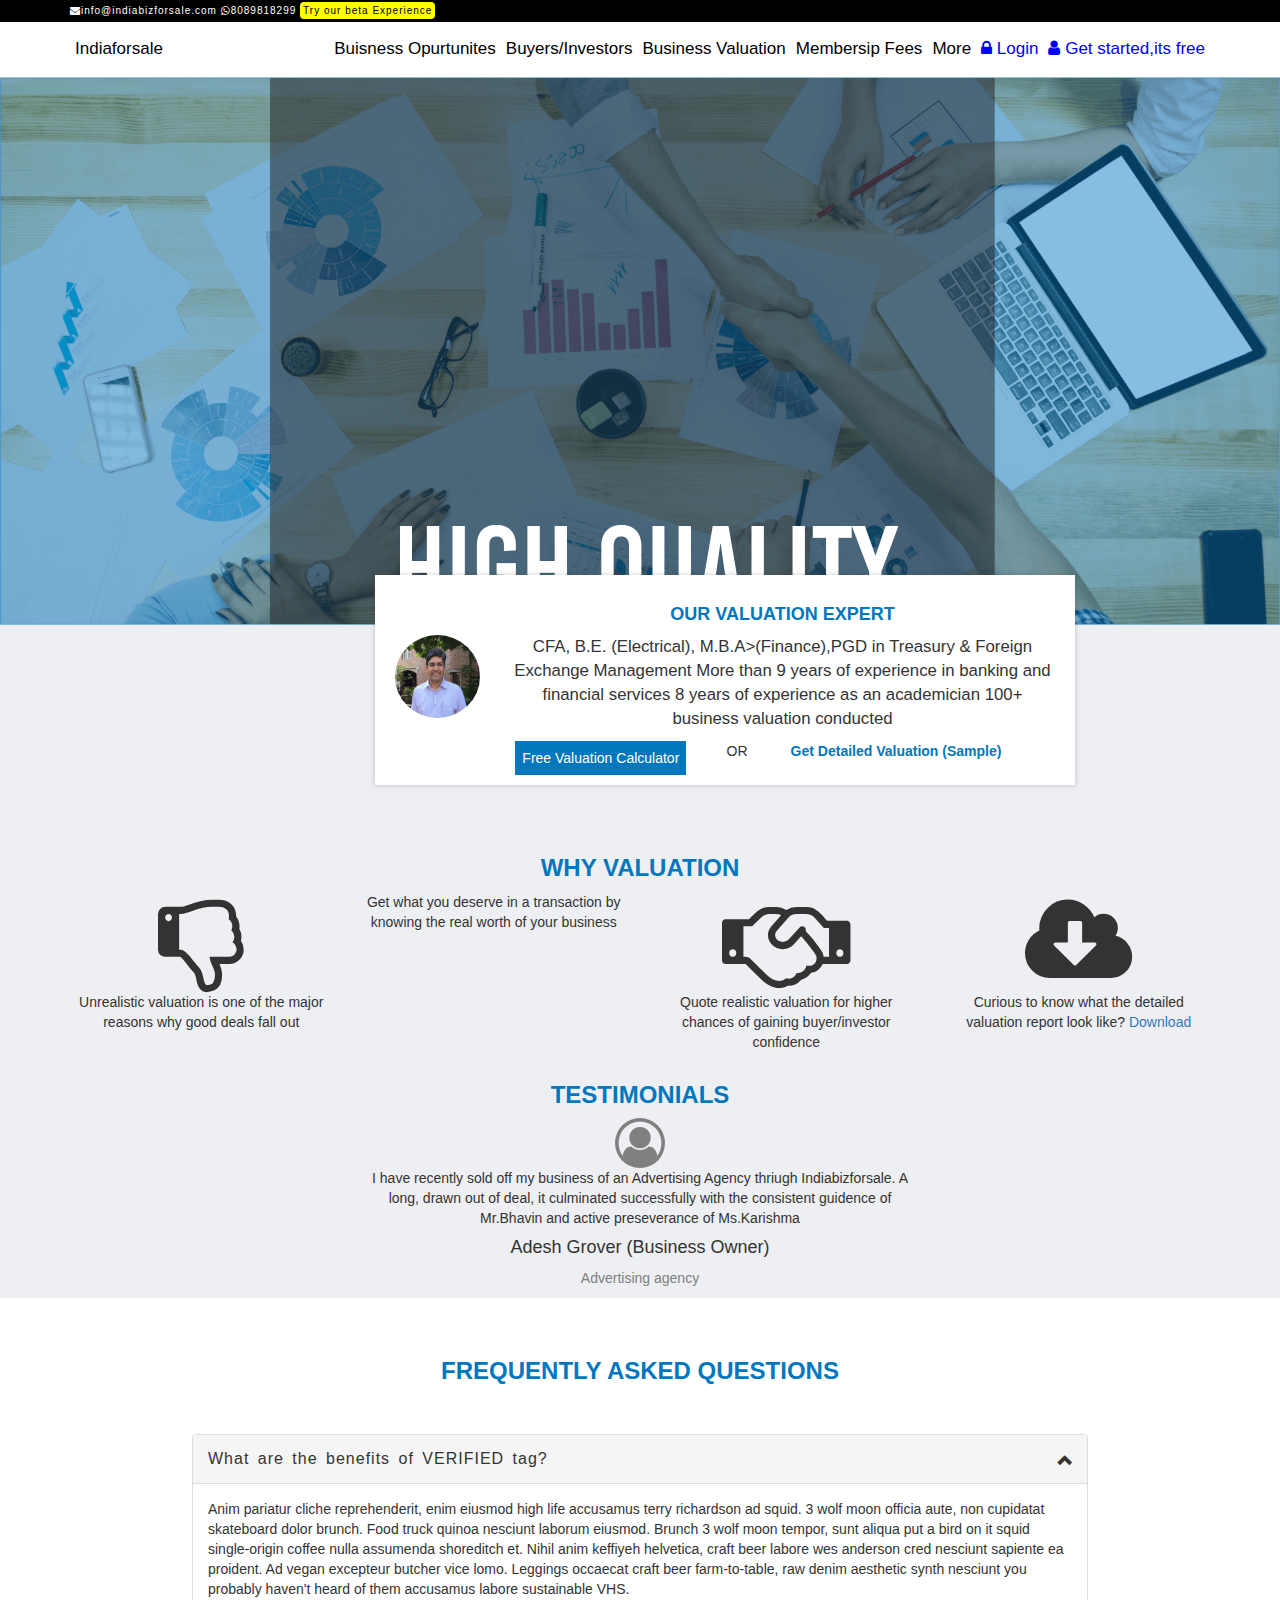
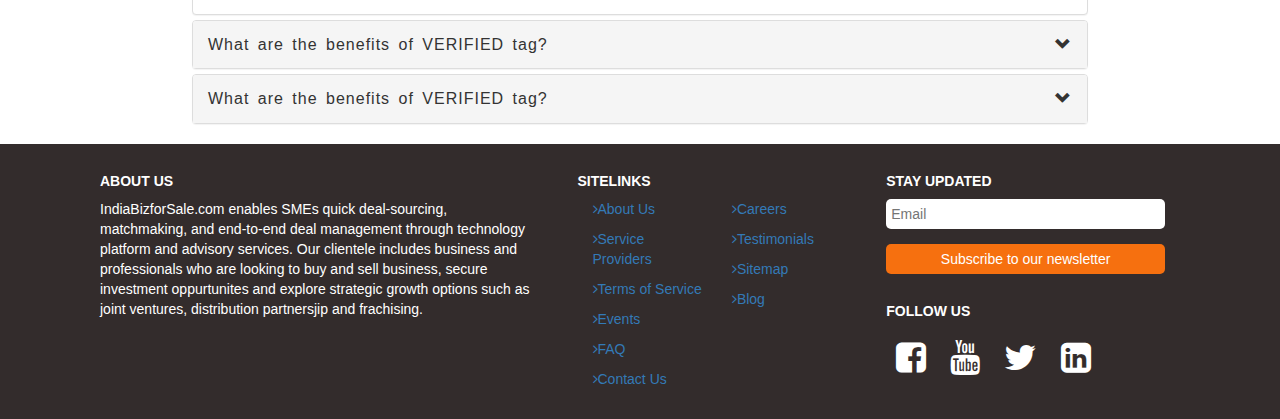
<file: Indiabizforsale/index.html>
<!DOCTYPE html>
<html>
<head>
<meta name="viewport" content="width=device-width, initial-scale=1">
<link rel="stylesheet" type="text/css" href="./india.css">
<link rel="stylesheet" href="https://cdnjs.cloudflare.com/ajax/libs/font-awesome/4.7.0/css/font-awesome.min.css">
 <link rel="stylesheet" href="https://maxcdn.bootstrapcdn.com/bootstrap/3.4.1/css/bootstrap.min.css">
  <script src="https://ajax.googleapis.com/ajax/libs/jquery/3.5.1/jquery.min.js"></script>
  <script src="https://maxcdn.bootstrapcdn.com/bootstrap/3.4.1/js/bootstrap.min.js"></script>
</head>
<body>


	<div class="header">
		<div class="container">
			<a href="#"><i class="fa fa-envelope" aria-hidden="true"></i>info@indiabizforsale.com</a>
			<a href="#"><i class="fa fa-whatsapp" aria-hidden="true"></i>8089818299</a>
			<a class="beta" style="color: black;" href="#">Try our beta Experience</a>
		</div>
	</div>

	<div id="navbar">
		<div class="container">
			<a style="float: left;" href="javascript:void(0)">Indiaforsale</a>
			<a style="float:right; color: blue;" href="javascript:void(0)"><i class="fa fa-user" aria-hidden="true"></i>
			Get started,its free</a>
			<a style="float:right; color: blue;" href="javascript:void(0)"><i class="fa fa-lock" aria-hidden="true"></i>
			Login</a>
			<a style="float:right;" href="javascript:void(0)">More</a>
			<a style="float:right;" href="javascript:void(0)">Membersip Fees</a>
			<a style="float:right;" href="javascript:void(0)">Business Valuation</a>
			<a style="float:right;" href="javascript:void(0)">Buyers/Investors</a>
			<a style="float: right;" href="javascript:void(0)">Buisness Opurtunites</a> 
		</div>
	</div>
	<section>
		
		<img style="z-index: 0; " src="IndiaBiz_Valuation-banner.png" width="100%;">
		<div class="centered">
			<img src="IndiaBiz_Valuation-content.png">
		 
		</div>
		<div class="valuation">
			<div class="expert">
				<div class="row">
					<div class="col-md-2" style="top: 40px;">
						<img class="img-circle" style="height: 83px;" src="Mayank-Patel.jpg" width="100%">
					</div>
					<div class="col-md-10">
						<h4 style="text-align: center; color: #0277bd; font-weight: bold;">OUR VALUATION EXPERT</h4>
						<p style="font-size: larger;">CFA, B.E. (Electrical), M.B.A>(Finance),PGD in Treasury & Foreign Exchange Management More than 9 years of experience in banking and financial services 8 years of experience as an academician 100+ business valuation conducted</p>
						<div class="col-md-4" style="padding: 0px;">
							<button>Free Valuation Calculator</button>
						</div>
						<div class="col-md-2" style="text-align: center;">
							<p>OR</p>
						</div>
						<div class="col-md-5" style="padding: 0px;">
							<a href="#" style="color: #0277bd; font-weight: bold;">Get Detailed Valuation (Sample)</a>
						</div>
					</div>
				</div>

			</div>
			<div class="container">
				<div class="whyvaluation">
					<h3 class="heading3">WHY VALUATION</h3>
					<div class="row">
						<div class="col-md-3">
							<i class="fa fa-thumbs-o-down" style="font-size: 100px;" aria-hidden="true"></i>

							<p>Unrealistic valuation is one of the major reasons why good deals fall out</p>
						</div>
						<div class="col-md-3">
							<p>Get what you deserve in a transaction by knowing the real worth of your business</p>
						</div>
						<div class="col-md-3">
							<i style="font-size: 100px;" class="fa fa-handshake-o" aria-hidden="true"></i>

							<p>Quote realistic valuation for higher chances of gaining buyer/investor confidence</p>
						</div>
						<div class="col-md-3">
							<i style="font-size: 100px;" class="fa fa-cloud-download" aria-hidden="true"></i>

							<p>Curious to know what the detailed valuation report look like? <a href="#">Download</a></p>
						</div>
					</div>
				</div>
			</div>
		</div>
	</section>
	<section>
		
	</section>
	<section style="background-color: #edeff2;">
		<div class="container">
			<h3 class="heading3">TESTIMONIALS</h3>
			<i style="color: grey; font-size: 50px;" class="fa fa-user-circle-o" aria-hidden="true"></i>

			<p style="padding-left: 300px; padding-right: 300px;">I have recently sold off my business of an Advertising Agency thriugh Indiabizforsale. A long, drawn out of deal, it culminated successfully with the consistent guidence of Mr.Bhavin and active preseverance of Ms.Karishma</p>
			<h4 style="padding-left: 300px; padding-right: 300px;">Adesh Grover (Business Owner)</h4>
			<p style="padding-left: 300px; padding-right: 300px; color: grey;">Advertising agency</p>
		</div>

	</section>
	<section>
		<br><br>
		<h3 class="heading3">FREQUENTLY ASKED QUESTIONS</h3>
<br>
<br>
		<div class="wrapper center-block">
			<div class="panel-group" id="accordion" role="tablist" aria-multiselectable="true">
				<div class="panel panel-default">
					<div style="padding: 0px;" class="panel-heading active" role="tab" id="headingOne">
					  <h6 class="panel-title">
					    <a role="button" data-toggle="collapse" data-parent="#accordion" href="#collapseOne" aria-expanded="true" aria-controls="collapseOne">
					      What are the benefits of VERIFIED tag?
					    </a>
					  </h6>
					</div>
					<div id="collapseOne" class="panel-collapse collapse in" role="tabpanel" aria-labelledby="headingOne">
					  <div class="panel-body">
					    Anim pariatur cliche reprehenderit, enim eiusmod high life accusamus terry richardson ad squid. 3 wolf moon officia aute, non cupidatat skateboard dolor brunch. Food truck quinoa nesciunt laborum eiusmod. Brunch 3 wolf moon tempor, sunt aliqua put a bird on it squid single-origin coffee nulla assumenda shoreditch et. Nihil anim keffiyeh helvetica, craft beer labore wes anderson cred nesciunt sapiente ea proident. Ad vegan excepteur butcher vice lomo. Leggings occaecat craft beer farm-to-table, raw denim aesthetic synth nesciunt you probably haven't heard of them accusamus labore sustainable VHS.
					  </div>
					</div>
				</div>
				<div class="panel panel-default">
					<div style="padding: 0px;" class="panel-heading" role="tab" id="headingTwo">
						<h6 class="panel-title">
							<a class="collapsed" role="button" data-toggle="collapse" data-parent="#accordion" href="#collapseTwo" aria-expanded="false" aria-controls="collapseTwo">
							  What are the benefits of VERIFIED tag?
							</a>
						</h6>
					</div>
				<div id="collapseTwo" class="panel-collapse collapse" role="tabpanel" aria-labelledby="headingTwo">
					<div class="panel-body">
					    Anim pariatur cliche reprehenderit, enim eiusmod high life accusamus terry richardson ad squid. 3 wolf moon officia aute, non cupidatat skateboard dolor brunch. Food truck quinoa nesciunt laborum eiusmod. Brunch 3 wolf moon tempor, sunt aliqua put a bird on it squid single-origin coffee nulla assumenda shoreditch et. Nihil anim keffiyeh helvetica, craft beer labore wes anderson cred nesciunt sapiente ea proident. Ad vegan excepteur butcher vice lomo. Leggings occaecat craft beer farm-to-table, raw denim aesthetic synth nesciunt you probably haven't heard of them accusamus labore sustainable VHS.
					</div>
				</div>
			</div>
			<div class="panel panel-default">
			<div style="padding: 0px;" class="panel-heading" role="tab" id="headingThree">
			  <h6 class="panel-title">
			    <a class="collapsed" role="button" data-toggle="collapse" data-parent="#accordion" href="#collapseThree" aria-expanded="false" aria-controls="collapseThree">
			      What are the benefits of VERIFIED tag?
			    </a>
			  </h6>
			</div>
			<div id="collapseThree" class="panel-collapse collapse" role="tabpanel" aria-labelledby="headingThree">
			  <div class="panel-body">
			    Anim pariatur cliche reprehenderit, enim eiusmod high life accusamus terry richardson ad squid. 3 wolf moon officia aute, non cupidatat skateboard dolor brunch. Food truck quinoa nesciunt laborum eiusmod. Brunch 3 wolf moon tempor, sunt aliqua put a bird on it squid single-origin coffee nulla assumenda shoreditch et. Nihil anim keffiyeh helvetica, craft beer labore wes anderson cred nesciunt sapiente ea proident. Ad vegan excepteur butcher vice lomo. Leggings occaecat craft beer farm-to-table, raw denim aesthetic synth nesciunt you probably haven't heard of them accusamus labore sustainable VHS.
			  </div>
			</div>
			</div>
			</div>
	</div>
	</section>
	<footer>
		<div class="row"  style="color: white;">
			<div class="col-md-5">
				<h5 class="heading5">ABOUT US</h5>
				<p>IndiaBizforSale.com enables SMEs quick deal-sourcing, matchmaking, and end-to-end deal management through technology platform and advisory services. Our clientele includes business and professionals who are looking to buy and sell business, secure investment oppurtunites and explore strategic growth options such as joint ventures, distribution partnersjip and frachising.</p>
			</div>
			<div class="col-md-7">
				<div class="col-md-6">
					<h5 class="heading5">SITELINKS</h5>
					<div class="col-md-6">
						
						<p><a href="#"><i class="fa fa-angle-right" aria-hidden="true"></i>About Us</a></p>
						<p><a href="#"><i class="fa fa-angle-right" aria-hidden="true"></i>Service Providers</a></p>
						<p><a href="#"><i class="fa fa-angle-right" aria-hidden="true"></i>Terms of Service</a></p>
						<p><a href="#"><i class="fa fa-angle-right" aria-hidden="true"></i>Events</a></p>
						<p><a href="#"><i class="fa fa-angle-right" aria-hidden="true"></i>FAQ</a></p>
						<p><a href="#"><i class="fa fa-angle-right" aria-hidden="true"></i>Contact Us</a></p>
					</div>
					<div class="col-md-6">
						<p><a href="#"><i class="fa fa-angle-right" aria-hidden="true"></i>Careers</a></p>
						<p><a href="#"><i class="fa fa-angle-right" aria-hidden="true"></i>Testimonials</a></p>
						<p><a href="#"><i class="fa fa-angle-right" aria-hidden="true"></i>Sitemap</a></p>
						<p><a href="#"><i class="fa fa-angle-right" aria-hidden="true"></i>Blog</a></p>
					</div>
					
				</div>
				<div class="col-md-6">
					<h5 class="heading5">STAY UPDATED</h5>
					<form>
						<div class="form-group">
						<input class="input" placeholder="Email" type="email" name="Email">
					</div>
						<button class="butn" type="submit">Subscribe to our newsletter</button>
					</form>
					<br>
					<div class="follow">
						<h5 class="heading5">FOLLOW US</h5>
						<a href=""><i class="fa fa-facebook-square" aria-hidden="true"></i></a>
						<a href=""><i class="fa fa-youtube" aria-hidden="true"></i></a>
						<a href=""><i class="fa fa-twitter" aria-hidden="true"></i></a>
						<a href=""><i class="fa fa-linkedin-square" aria-hidden="true"></i></a>





					</div>

				</div>
			</div>
	</footer>

	<script>
	window.onscroll = function() {myFunction()};

	var navbar = document.getElementById("navbar");
	var sticky = navbar.offsetTop;

	function myFunction() {
	  if (window.pageYOffset >= sticky) {
	    navbar.classList.add("sticky")
	  } else {
	    navbar.classList.remove("sticky");
	  }
	}



	 $('.panel-collapse').on('show.bs.collapse', function () {
	    $(this).siblings('.panel-heading').addClass('active');
	  });

	  $('.panel-collapse').on('hide.bs.collapse', function () {
	    $(this).siblings('.panel-heading').removeClass('active');
	  });
	</script>

</body>
</html>
</file>
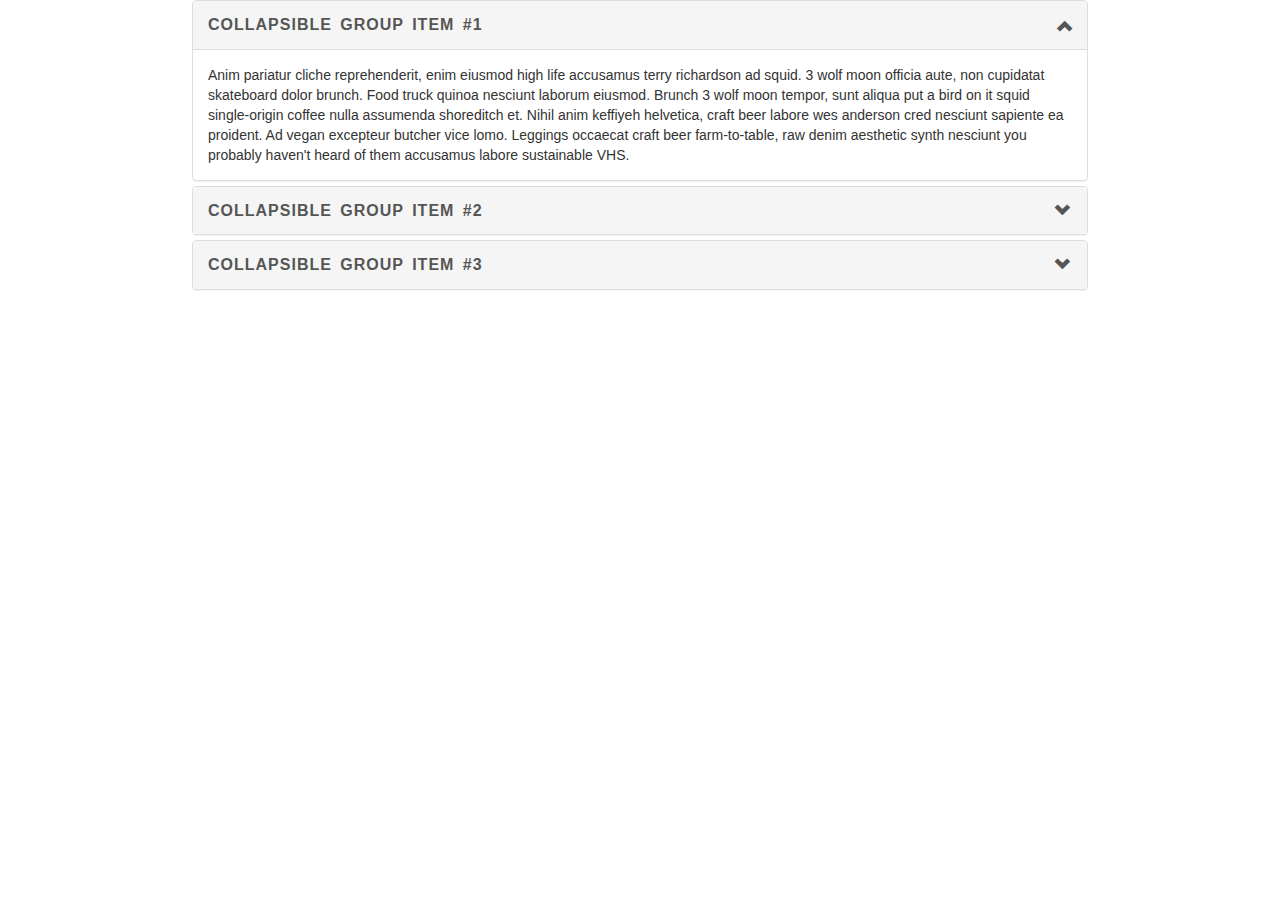
<file: Indiabizforsale/try.html>
<!DOCTYPE html>
<html>
<head>
  <title></title>
<link rel="stylesheet" href="https://maxcdn.bootstrapcdn.com/bootstrap/3.4.1/css/bootstrap.min.css">
  <script src="https://ajax.googleapis.com/ajax/libs/jquery/3.5.1/jquery.min.js"></script>
  <script src="https://maxcdn.bootstrapcdn.com/bootstrap/3.4.1/js/bootstrap.min.js"></script>
</head>
<style type="text/css">
  /*body{
  padding:50px;
  background:#fff;
}*/
.wrapper{
  width:70%;
}
@media(max-width:992px){
 .wrapper{
  width:100%;
} 
}
.panel-heading {
  padding: 0;
  border:0;
}
.panel-title>a, .panel-title>a:active{
  display:block;
  padding:15px;
  color:#555;
  font-size:16px;
  font-weight:bold;
  text-transform:uppercase;
  letter-spacing:1px;
  word-spacing:3px;
  text-decoration:none;
}
.panel-heading  a:before {
   font-family: 'Glyphicons Halflings';
   content: "\e114";
   float: right;
   transition: all 0.5s;
}
.panel-heading.active a:before {
  -webkit-transform: rotate(180deg);
  -moz-transform: rotate(180deg);
  transform: rotate(180deg);
} 
</style>

<body>


<div class="wrapper center-block">
  <div class="panel-group" id="accordion" role="tablist" aria-multiselectable="true">
  <div class="panel panel-default">
    <div class="panel-heading active" role="tab" id="headingOne">
      <h4 class="panel-title">
        <a role="button" data-toggle="collapse" data-parent="#accordion" href="#collapseOne" aria-expanded="true" aria-controls="collapseOne">
          Collapsible Group Item #1
        </a>
      </h4>
    </div>
    <div id="collapseOne" class="panel-collapse collapse in" role="tabpanel" aria-labelledby="headingOne">
      <div class="panel-body">
        Anim pariatur cliche reprehenderit, enim eiusmod high life accusamus terry richardson ad squid. 3 wolf moon officia aute, non cupidatat skateboard dolor brunch. Food truck quinoa nesciunt laborum eiusmod. Brunch 3 wolf moon tempor, sunt aliqua put a bird on it squid single-origin coffee nulla assumenda shoreditch et. Nihil anim keffiyeh helvetica, craft beer labore wes anderson cred nesciunt sapiente ea proident. Ad vegan excepteur butcher vice lomo. Leggings occaecat craft beer farm-to-table, raw denim aesthetic synth nesciunt you probably haven't heard of them accusamus labore sustainable VHS.
      </div>
    </div>
  </div>
  <div class="panel panel-default">
    <div class="panel-heading" role="tab" id="headingTwo">
      <h4 class="panel-title">
        <a class="collapsed" role="button" data-toggle="collapse" data-parent="#accordion" href="#collapseTwo" aria-expanded="false" aria-controls="collapseTwo">
          Collapsible Group Item #2
        </a>
      </h4>
    </div>
    <div id="collapseTwo" class="panel-collapse collapse" role="tabpanel" aria-labelledby="headingTwo">
      <div class="panel-body">
        Anim pariatur cliche reprehenderit, enim eiusmod high life accusamus terry richardson ad squid. 3 wolf moon officia aute, non cupidatat skateboard dolor brunch. Food truck quinoa nesciunt laborum eiusmod. Brunch 3 wolf moon tempor, sunt aliqua put a bird on it squid single-origin coffee nulla assumenda shoreditch et. Nihil anim keffiyeh helvetica, craft beer labore wes anderson cred nesciunt sapiente ea proident. Ad vegan excepteur butcher vice lomo. Leggings occaecat craft beer farm-to-table, raw denim aesthetic synth nesciunt you probably haven't heard of them accusamus labore sustainable VHS.
      </div>
    </div>
  </div>
  <div class="panel panel-default">
    <div class="panel-heading" role="tab" id="headingThree">
      <h4 class="panel-title">
        <a class="collapsed" role="button" data-toggle="collapse" data-parent="#accordion" href="#collapseThree" aria-expanded="false" aria-controls="collapseThree">
          Collapsible Group Item #3
        </a>
      </h4>
    </div>
    <div id="collapseThree" class="panel-collapse collapse" role="tabpanel" aria-labelledby="headingThree">
      <div class="panel-body">
        Anim pariatur cliche reprehenderit, enim eiusmod high life accusamus terry richardson ad squid. 3 wolf moon officia aute, non cupidatat skateboard dolor brunch. Food truck quinoa nesciunt laborum eiusmod. Brunch 3 wolf moon tempor, sunt aliqua put a bird on it squid single-origin coffee nulla assumenda shoreditch et. Nihil anim keffiyeh helvetica, craft beer labore wes anderson cred nesciunt sapiente ea proident. Ad vegan excepteur butcher vice lomo. Leggings occaecat craft beer farm-to-table, raw denim aesthetic synth nesciunt you probably haven't heard of them accusamus labore sustainable VHS.
      </div>
    </div>
  </div>
</div>
</div>
<script type="text/javascript">
   $('.panel-collapse').on('show.bs.collapse', function () {
    $(this).siblings('.panel-heading').addClass('active');
  });

  $('.panel-collapse').on('hide.bs.collapse', function () {
    $(this).siblings('.panel-heading').removeClass('active');
  });
</script>
</body>
</html>


<!------ Include the above in your HEAD tag ---------->
</file>
<file: Indiabizforsale/india.css>
body {
  margin: 0;
  
  font-family: Arial, Helvetica, sans-serif;
}

.header {
  background-color: black;
  padding: 4px;
  letter-spacing: 1px;
  color:white;
  font-size:10px;
  
}

.header a {
  text-decoration: none;
  color: white;


}

#navbar {
  overflow: hidden;
  background-color: white;
  z-index: 2;
  padding-bottom: 10px;
  padding-top: 10px;
}

#navbar a {
  
  display: block;
  color:black;
  text-align: center;
  padding: 0;
  text-decoration: none;
  font-size: 17px;
  margin: 5px;
}

#navbar a:hover {
  background-color: white;
  color: blue;
  border-bottom: 2px solid blue;
  border-spacing: 10px;
  
}

#navbar a.active {
  background-color: white;
  color: blue;
}

.content {
  padding: 16px;
}

.sticky {
  position: fixed;
  top: 0;
  width: 100%;
}

.sticky + section {
  padding-top: 60px;
}
.firstimage {
   position: relative;
  text-align: center;
  color: white;
}
.centered {
  position: absolute;
  top: 75%;
  left: 43%;
  transform: translate(-50%, -50%);
  width: 300px;
  height: 300px;
}
.beta {
  border-radius: 4px;
  background-color: yellow;
  color: black;
  padding: 3px;
  float: 
}
.valuation {
  background-color:#edeff2;
  position: relative;
  text-align: center;
}
.expert {
  position: relative;
  width: 700px;
  height: 210px;
  left: 375px;
  background-color: white;
  padding: 20px;
  box-shadow: 0px 0px 4px 1px rgba(64,63,64,0.19);
  bottom: 50px;
}
.expert button {
  color: white;
  background-color: #0277bd;
  border: none;
  padding: 7px;
}
.col-md-5 a:hover {
text-decoration: none;
}
.whyvaluation {
top: 50px;
}
.heading3 {
  text-align: center;
  color: #0277bd; 
   font-weight: bold;
}
section {
  text-align: center;
}






.wrapper{
  width:70%;
  text-align: left;
}
@media(max-width:992px){
 .wrapper{
  width:100%;
} 
}
.panel-heading {
  padding: 0px;
  border:none;
}
.panel-title>a, .panel-title>a:active{
  display:block;
  padding:15px;
  color:#555;
  
  
  
  letter-spacing:1px;
  word-spacing:3px;
  text-decoration:none;
}
.panel-title>a:hover {
  text-decoration: none;
}
.panel-heading  a:before {
   font-family: 'Glyphicons Halflings';
   content: "\e114";
   float: right;
   transition: all 0.5s;
}
.panel-heading.active a:before {
  -webkit-transform: rotate(180deg);
  -moz-transform: rotate(180deg);
  transform: rotate(180deg);
} 

footer {
  background-color: #332c2c;
  padding-left: 100px;
  padding-right: 100px;
  padding-bottom: 20px;
  padding-top: 20px;
}
.heading5 {
  color: white;
  font-weight: bold;
}
.input{
width: 100%;
color: black;
padding: 5px;
border: none;
border-radius: 5px;
}
.butn {
width: 100%;
background-color: #f6700f;
border-radius: 5px;
border: none;
padding: 5px;
}
.follow i {
  font-size: 35px;
  padding: 10px;
}
.follow a {
  color: white;
}
.follow a:hover {
  color: white;
}
</file>
